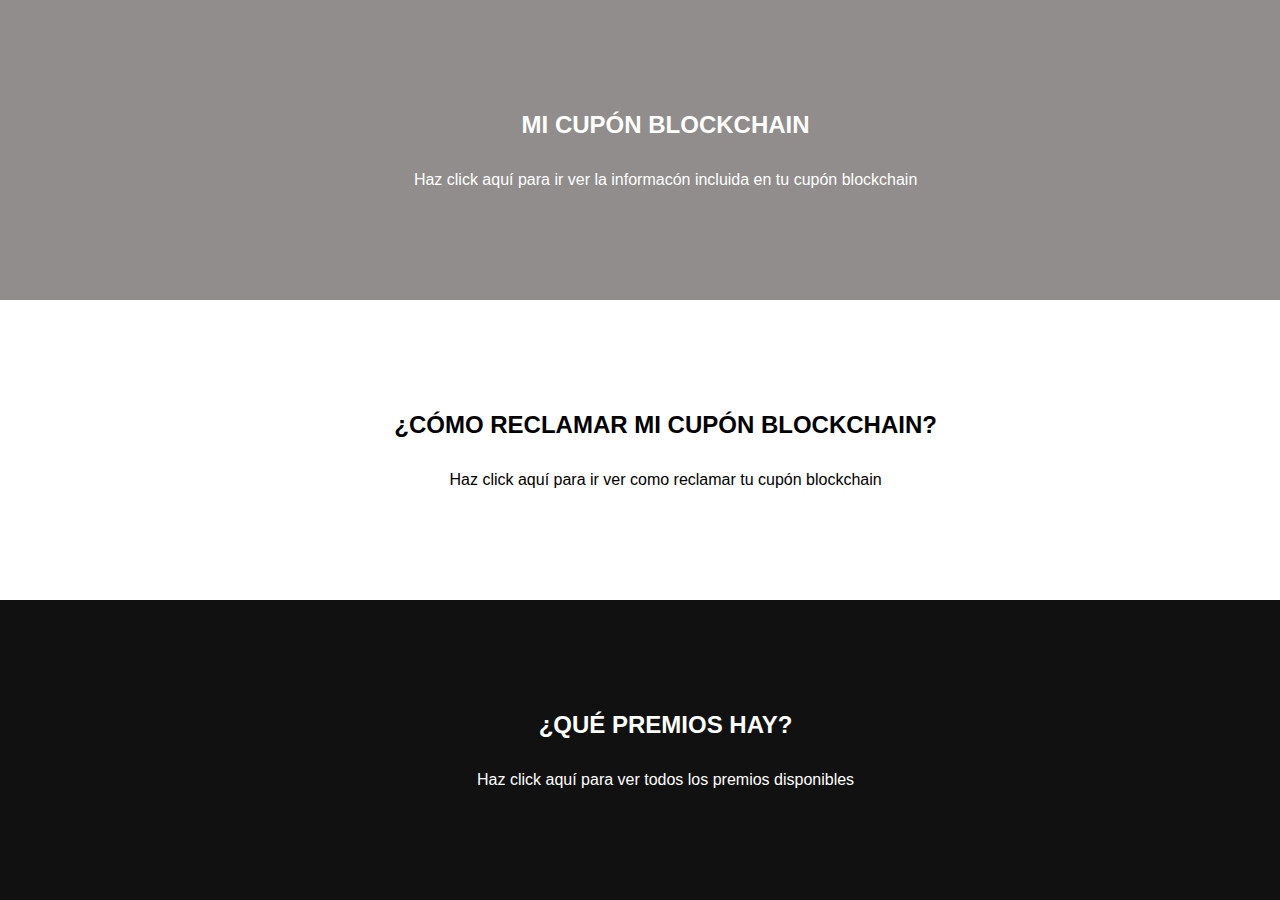
<file: index.html>
<!DOCTYPE html>
<html>
    <head>
        <link rel="stylesheet" href="style_index.css">
        <meta name="viewport" content="width=device-width, initial-scale=1" />
    </head>
    <body>
        <div class="container">
            <div onclick="location.href='pagina1.html';" class="full-screen-div">
                <h1>MI CUPÓN BLOCKCHAIN</h1>
                <p>Haz click aquí para ir ver la informacón incluida en tu cupón blockchain</p>
            </div>

            <div onclick="location.href='pagina2.html';" class="full-screen-div">
                <h1>¿CÓMO RECLAMAR MI CUPÓN BLOCKCHAIN?</h1>
                <p>Haz click aquí para ir ver como reclamar tu cupón blockchain</p>
            </div>

            <div onclick="location.href='pagina3.html';" class="full-screen-div">
                <h1>¿QUÉ PREMIOS HAY?</h1>
                <p>Haz click aquí para ver todos los premios disponibles</p>
            </div>
        </div>
    </body>
</html>
</file>
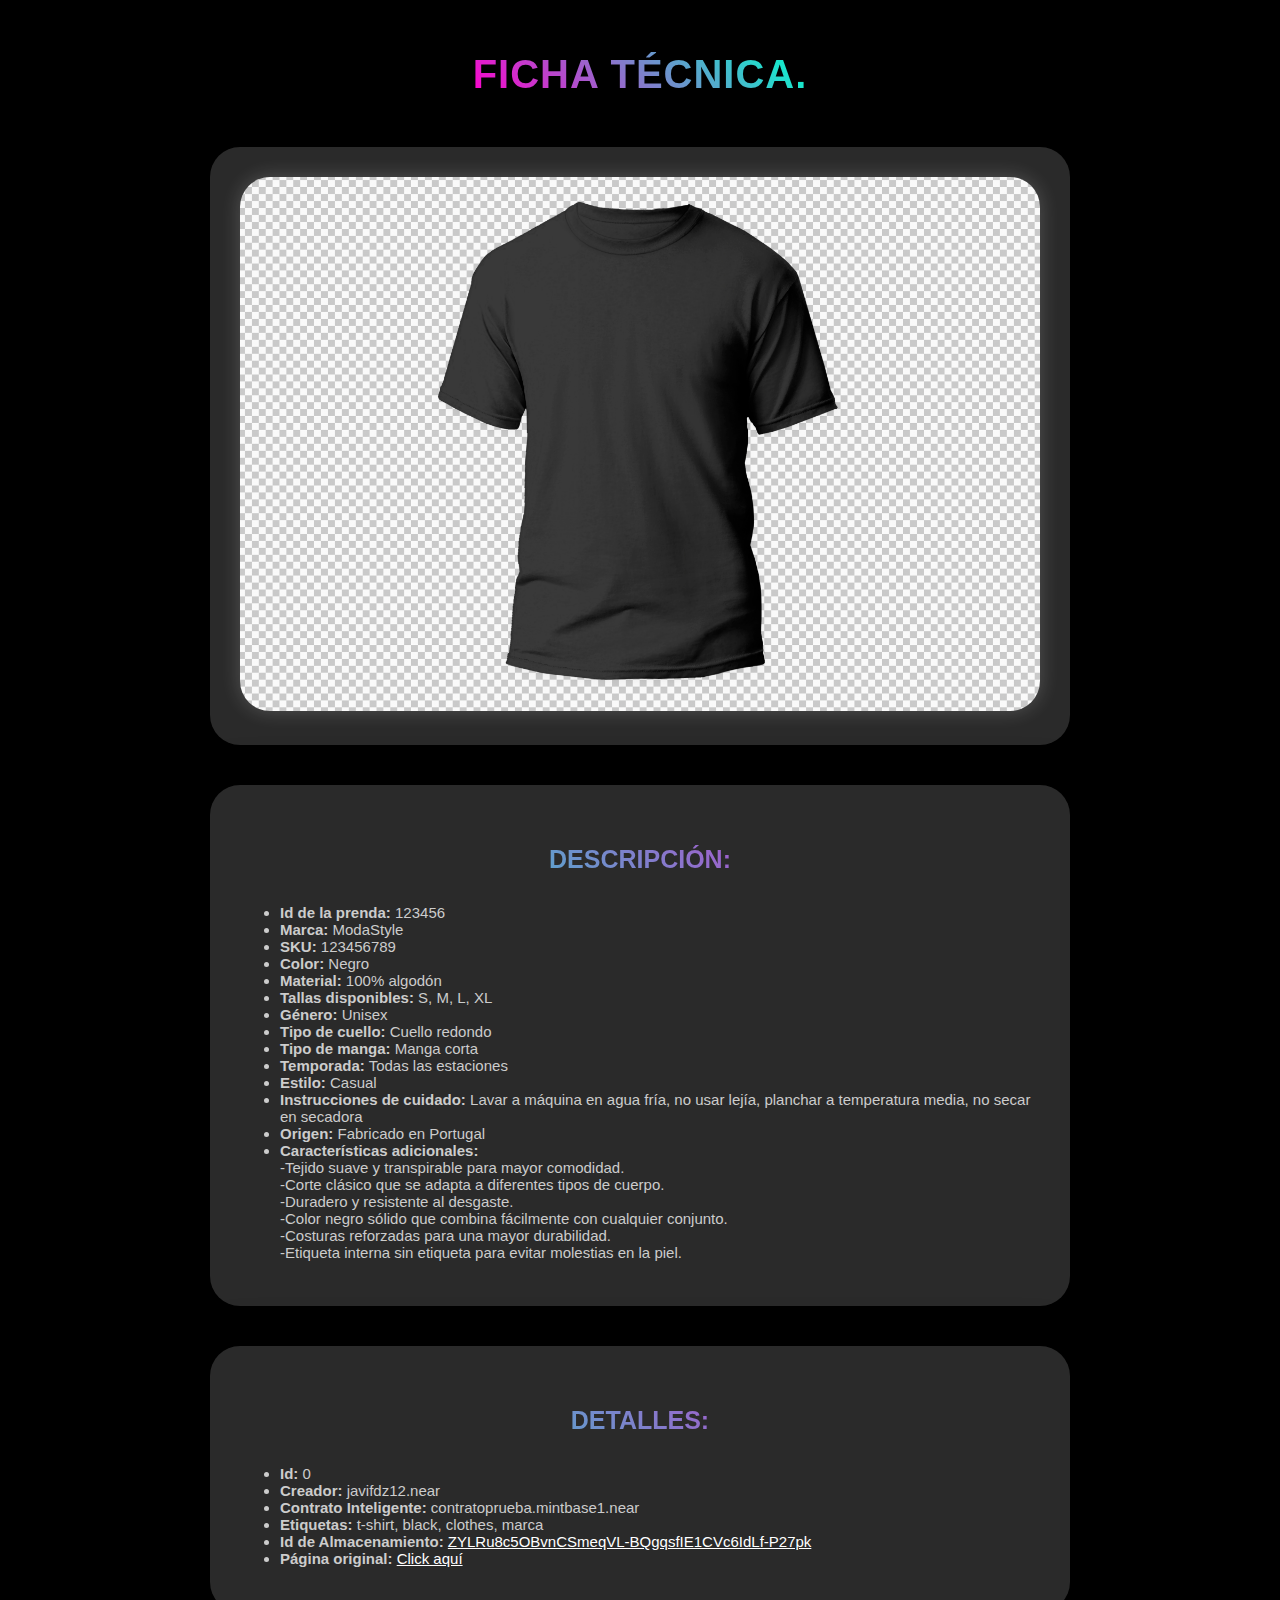
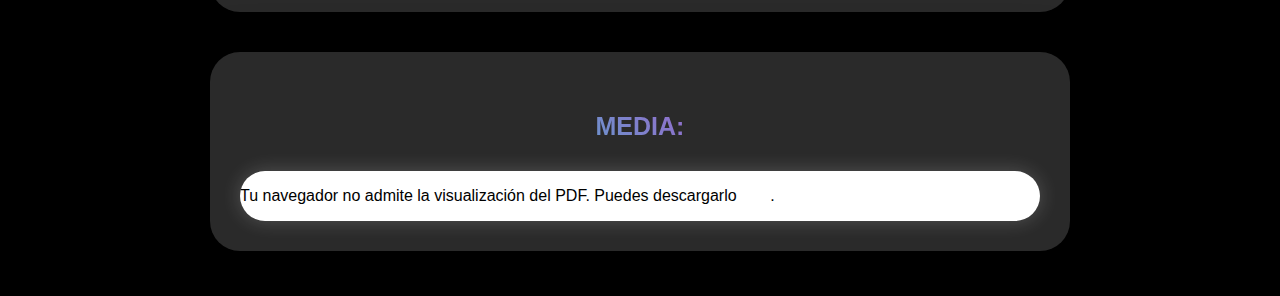
<file: pagina1.html>
<!DOCTYPE html>
<html>
<head>
    <title>Página 1 - Ficha Técnica de NFT</title>
    <link rel="stylesheet" href="style_pagina1.css">
    <meta name="viewport" content="width=device-width, initial-scale=1" />
</head>
<body>
    <h1>FICHA TÉCNICA.</h1>
    <div class="nft-card">
        <img src="camiseta_negra.jpg" alt="Imagen Principal del NFT" class="nft-image">
    </div>
    <div class="nft-card">
        <h2>Descripción:</h2>
        <ul class="nft-description">
            <li><b>Id de la prenda:</b> 123456</li>
            <li><b>Marca:</b> ModaStyle</li>
            <li><b>SKU:</b> 123456789</li>
            <li><b>Color:</b> Negro</li>
            <li><b>Material:</b> 100% algodón</li>
            <li><b>Tallas disponibles:</b> S, M, L, XL</li>
            <li><b>Género:</b> Unisex</li>
            <li><b>Tipo de cuello:</b> Cuello redondo</li>
            <li><b>Tipo de manga:</b> Manga corta</li>
            <li><b>Temporada:</b> Todas las estaciones</li>
            <li><b>Estilo:</b> Casual</li>
            <li><b>Instrucciones de cuidado:</b> Lavar a máquina en agua fría, no usar lejía, planchar a temperatura media, no secar en secadora<br />
            <li><b>Origen:</b> Fabricado en Portugal</li>
            <li><b>Características adicionales:</b></li>
                -Tejido suave y transpirable para mayor comodidad.<br />
                -Corte clásico que se adapta a diferentes tipos de cuerpo.<br />
                -Duradero y resistente al desgaste.<br />
                -Color negro sólido que combina fácilmente con cualquier conjunto.<br />
                -Costuras reforzadas para una mayor durabilidad.<br />
                -Etiqueta interna sin etiqueta para evitar molestias en la piel.<br />
        </ul>
    </div>
    <div class="nft-card">
        <h2>Detalles:</h2>
        <ul class="nft-details">
            <li><b>Id:</b> 0</li>
            <li><b>Creador:</b> javifdz12.near</li>
            <li><b>Contrato Inteligente:</b> contratoprueba.mintbase1.near</li>
            <li><b>Etiquetas:</b> t-shirt, black, clothes, marca</li>
            <li><b>Id de Almacenamiento:</b> <a href="https://mwbndo6hhe4bxzyjfgpksux6auecvmpsatkckxhiq5fx7y7w52mq.arweave.net/ZYLRu8c5OBvnCSmeqVL-BQgqsfIE1CVc6IdLf-P27pk"> ZYLRu8c5OBvnCSmeqVL-BQgqsfIE1CVc6IdLf-P27pk</a></li>
            <li><b>Página original:</b> <a href="https://www.mintbase.xyz/meta/contratoprueba.mintbase1.near%3A763468d818373ee89024d529e2ece22b"> Click aquí</a></li>
        </ul>
    </div>
    <div class="nft-card">
        <h2>Media:</h2>
        <div class="nft-media">
            <object data="ExamenParalela2.pdf" type="application/pdf">
                <p>Tu navegador no admite la visualización del PDF. Puedes descargarlo <a href="ExamenParalela2.pdf">aquí</a>.</p>
            </object>
        </div>
    </div>

</body>
</html>
</file>
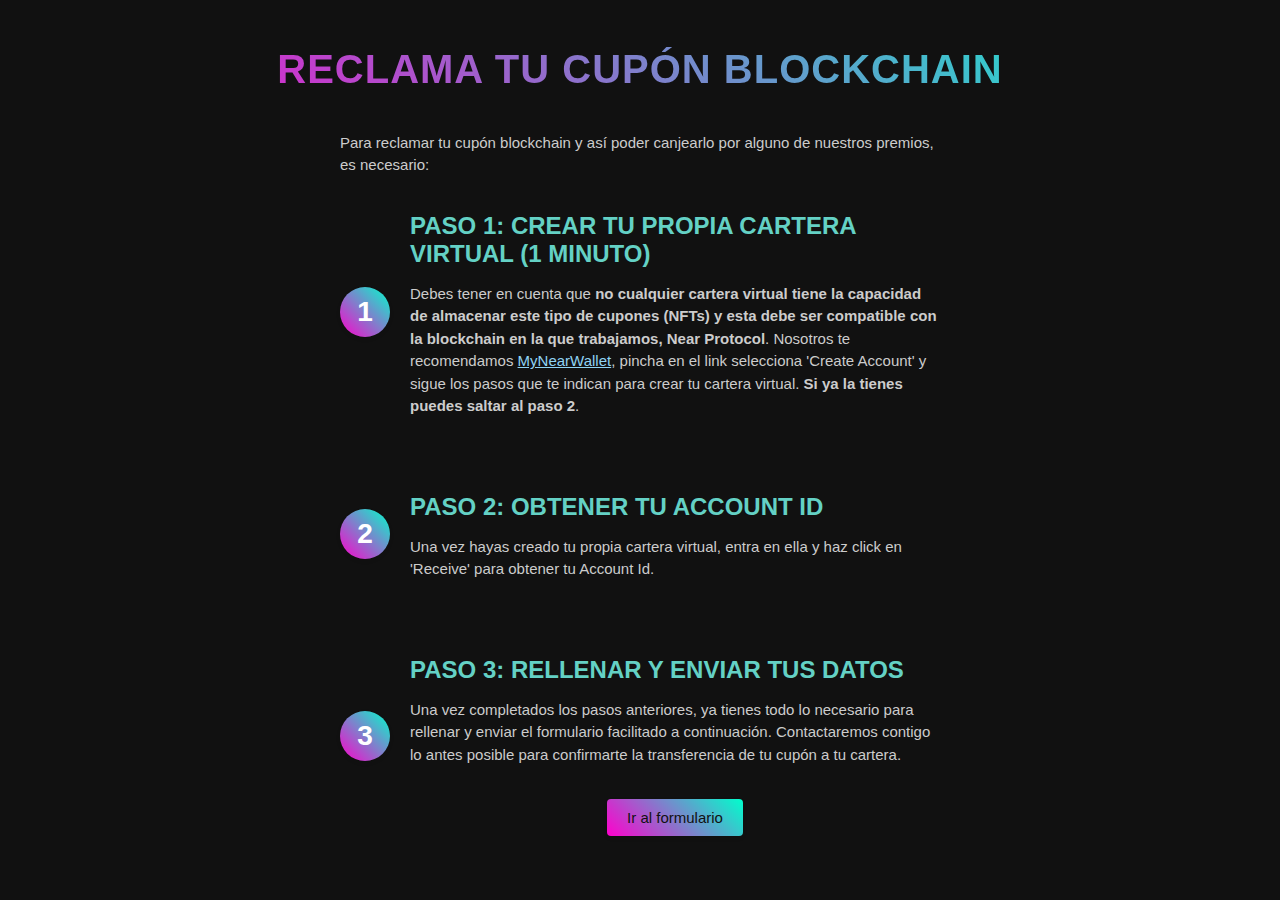
<file: pagina2.html>
<!DOCTYPE html>
<html>
  <head>
    <title>Página 2 - Hoja de Reclamaciones</title>
    <meta name="viewport" content="width=device-width, initial-scale=1" />
    <style>
      body {
        font-family: Arial, sans-serif;
        margin: 0;
        padding: 20px;
        background-color: #111;
        color: #fff;
      }

      h1 {
        background-image: linear-gradient(45deg, #ff00cc, #00ffcc); /* Gradiente de colores */
        -webkit-background-clip: text; /* Clip de texto para el gradiente */
        background-clip: text; /* Clip de texto para el gradiente */
        -webkit-text-fill-color: transparent;/* Texto transparente para mostrar el gradiente */
        font-size: 40px; /* Tamaño más grande para un efecto impactante */
        text-align: center;
        margin-bottom: 40px;
        text-transform: uppercase;
        letter-spacing: 1px; /* Espaciado entre letras */
      }

      .step-container {
        max-width: 600px;
        margin: 0 auto;
      }

      .step {
        display: flex;
        align-items: center;
        margin-bottom: 40px;
      }

      .step-number {
        font-size: 28px; /* Tamaño del número */
        font-weight: bold;
        display: flex;
        align-items: center;
        justify-content: center;
        width: 50px;
        height: 50px;
        border-radius: 50%;
        margin-right: 20px;
        background-image: linear-gradient(45deg, #ff00cc, #00ffcc); /* Gradiente de colores */
        box-shadow: 0 2px 4px rgba(0, 0, 0, 0.1); /* Sombra */
      }


      .step-content {
        flex: 1;
      }

      .step-title {
        color: #64d1c5;
        font-size: 24px;
        margin-bottom: 10px;
        text-transform: uppercase;
      }

      .step-description {
        color: #ccc;
        font-size: 15px;
        line-height: 1.5;
      }

      p{
        color: #ccc;
        font-size: 15px;
        line-height: 1.5;
      }

      a {
        color: #8fd3f4;
      }

      form {
        text-align: center;
      }

      button {
        background-image: linear-gradient(45deg, #ff00cc, #00ffcc); /* Gradiente de colores */
        color: #111;
        font-size: 15px;
        padding: 10px 20px;
        border: none;
        border-radius: 4px;
        cursor: pointer;
        transition: background-color 0.3s ease;
        box-shadow: 0 2px 4px rgba(0, 0, 0, 0.1); /* Sombra */
      }


      button:hover {
        background-color: #111;
        color: white;
      }
    </style>
  </head>
  <body>
      <h1>Reclama tu cupón blockchain</h1>
      <div class="step-container">
          <p>Para reclamar tu cupón blockchain y así poder canjearlo por alguno de nuestros premios, es necesario:</p>
          <div class="step">
              <div class="step-number">1</div>
              <div class="step-content">
                  <h2 class="step-title">Paso 1: Crear tu propia cartera virtual (1 minuto)</h2>
                  <p class="step-description">Debes tener en cuenta que <b>no cualquier cartera virtual tiene la capacidad de almacenar este tipo de cupones (NFTs) 
                  y esta debe ser compatible con la blockchain en la que trabajamos, Near Protocol</b>.
                  Nosotros te recomendamos <a href="https://www.mynearwallet.com"> MyNearWallet</a>, pincha en el link selecciona 'Create Account' y
                  sigue los pasos que te indican para crear tu cartera virtual. <b>Si ya la tienes puedes saltar al paso 2</b>.</p>
              </div>
          </div>

          <div class="step">
              <div class="step-number">2</div>
              <div class="step-content">
                  <h2 class="step-title">Paso 2: Obtener tu Account Id</h2>
                  <p class="step-description">Una vez hayas creado tu propia cartera virtual, entra en ella y haz click en 'Receive'
                  para obtener tu Account Id.</p>
              </div>
          </div>

          <div class="step">
              <div class="step-number">3</div>
              <div class="step-content">
                  <h2 class="step-title">Paso 3: Rellenar y enviar tus datos</h2>
                  <p class="step-description">Una vez completados los pasos anteriores, ya tienes todo lo necesario para rellenar y enviar el
                    formulario facilitado a continuación. Contactaremos contigo lo antes posible para confirmarte la transferencia de tu cupón a tu cartera.</p>
                  </br>
                  <form action="formulario.html">
                      <button type="submit">Ir al formulario</button>
                  </form>
              </div>
          </div>
      </div>
  </body>
</html>
</file>
<file: style_index.css>
html, body {
    height: 100%;
    margin: 0;
    padding: 0;
    font-family: Arial, sans-serif
}

body {
    display: flex;
    flex-direction: column;
    justify-content: center;
    align-items: center;
}

.container {
    width: 100%;
}

.full-screen-div {
    width: 100%;
    height: 33.33vh;
    display: flex;
    justify-content: center;
    align-items: center;
    flex-direction: column;
    background-color:#8fd3f4;
    color: white;
    cursor: pointer;
    text-align: center;
    transition: background-color 0.3s ease;
    padding-left: 2%;
    padding-right: 2%;
}

.full-screen-div:nth-child(2) {
    color: black;
    background-color:white;
}

.full-screen-div:nth-child(3) {
    color: white;
    background-color: #111;
}

a {
    color: black;
    text-decoration: none;
    transition: color 0.3s ease;
}

a:hover {
    color: #908d8c; /* Nuevo color de enlace en hover */
}

.full-screen-div:hover {
    background-color: #908d8c; /* Cambio de color de fondo en hover (Rosa lila) */
    box-shadow: 0 0 30px #525150; /* Cambio de sombra en hover (Rosa lila) */
}

h1{
    font-size: 24px;
}
</file>
<file: style_pagina1.css>
body {
    font-family: "Roboto", "Arial", sans-serif;
    margin: 0;
    padding: 2%;
    display: flex;
    justify-content: center;
    align-items: center;
    flex-direction: column;
    background-color: #000000; /* Fondo completamente negro */
}

.nft-card {
    max-width: 800px; /* Aumentar el ancho máximo */
    width: 95%; /* Reducir ligeramente el ancho */
    margin: 20px;
    padding: 30px; /* Mayor espacio interno */
    background-color: #2a2a2a; /* Color de fondo más oscuro */
    border-radius: 30px; /* Bordes más redondeados */
    box-shadow: 0 0 40px rgba(0, 0, 0, 0.5); /* Sombra más pronunciada */
}

h1 {
    color: #ffffff; /* Texto en color blanco */
    font-size: 40px; /* Texto más grande y llamativo */
    text-align: center;
    margin-bottom: 30px; /* Mayor espacio inferior */
    text-transform: uppercase;
    letter-spacing: 1px; /* Espaciado entre letras */
    background-image: linear-gradient(45deg, #ff00cc, #00ffcc); /* Gradiente de colores */
    -webkit-background-clip: text; /* Clip de texto para el gradiente */
    background-clip: text; /* Clip de texto para el gradiente */
    -webkit-text-fill-color: transparent; /* Relleno de texto transparente para mostrar el gradiente */
}

h2 {
    color: #ffffff; /* Texto en color blanco */
    font-size: 25px; /* Texto más grande y llamativo */
    text-align: center;
    margin-top: 30px; /* Mayor espacio superior */
    text-transform: uppercase;
    background-image: linear-gradient(45deg, #00ffcc, #ff00cc); /* Gradiente de colores */
    -webkit-background-clip: text; /* Clip de texto para el gradiente */
    background-clip: text; /* Clip de texto para el gradiente */
    -webkit-text-fill-color: transparent; /* Relleno de texto transparente para mostrar el gradiente */
}

.nft-image {
    width: 100%;
    height: auto;
    border-radius: 30px; /* Bordes más redondeados */
    box-shadow: 0 0 20px rgba(255, 255, 255, 0.2); /* Sombra en color blanco */
}

.nft-description {
    color: #cccccc; /* Texto en color gris claro */
    font-size: 15px; /* Texto más grande */
    margin-top: 30px; /* Mayor espacio superior */
}

.nft-details {
    color: #cccccc; /* Texto en color gris claro */
    font-size: 15px; /* Texto más grande */
    margin-top: 30px; /* Mayor espacio superior */
}

.nft-details a{
    color: white;
}


.nft-media {
    display: flex;
    flex-direction: column; /* Cambiar a flex-direction: column */
    justify-content: center;
    align-items: center;
    margin-top: 30px; /* Mayor espacio superior */
    max-width: 100%; /* Agregar un ancho máximo */
}

.nft-media object {
    width: 100%; /* Cambiar el ancho a 100% */
    height: auto;
    border-radius: 30px; /* Bordes más redondeados */
    box-shadow: 0 0 20px rgba(255, 255, 255, 0.2); /* Sombra en color blanco */
    max-width: 100%; /* Agregar un ancho máximo */
}

/* Estilo para el enlace del PDF */
.nft-media a {
    color: #ffffff; /* Color del enlace en blanco */
    text-decoration: none;
    font-size: 15px; /* Texto más grande */
    transition: all 0.2s ease-in-out;
    margin-top: 20px; /* Mayor espacio superior */
}

.nft-media a:hover {
    color: #55aaff; /* Cambiar el color en el hover */
}

.nft-media object[type="application/pdf"] {
    background-color: #ffffff; /* Fondo blanco */
}

@media (max-width: 600px) {
    .nft-card {
        width: 90%; /* Ancho del 90% para dejar espacio lateral */
        max-width: none; /* Eliminar el ancho máximo para que se ajuste completamente */
        height: auto; /* Ajustar la altura automáticamente */
        margin: 0 auto; /* Centrar horizontalmente el div */
        padding: 20px; /* Espaciado horizontal para mantener la redondez */
        margin-bottom: 20px; /* Espaciado inferior entre los div .nft-card */
    }
}
</file>
